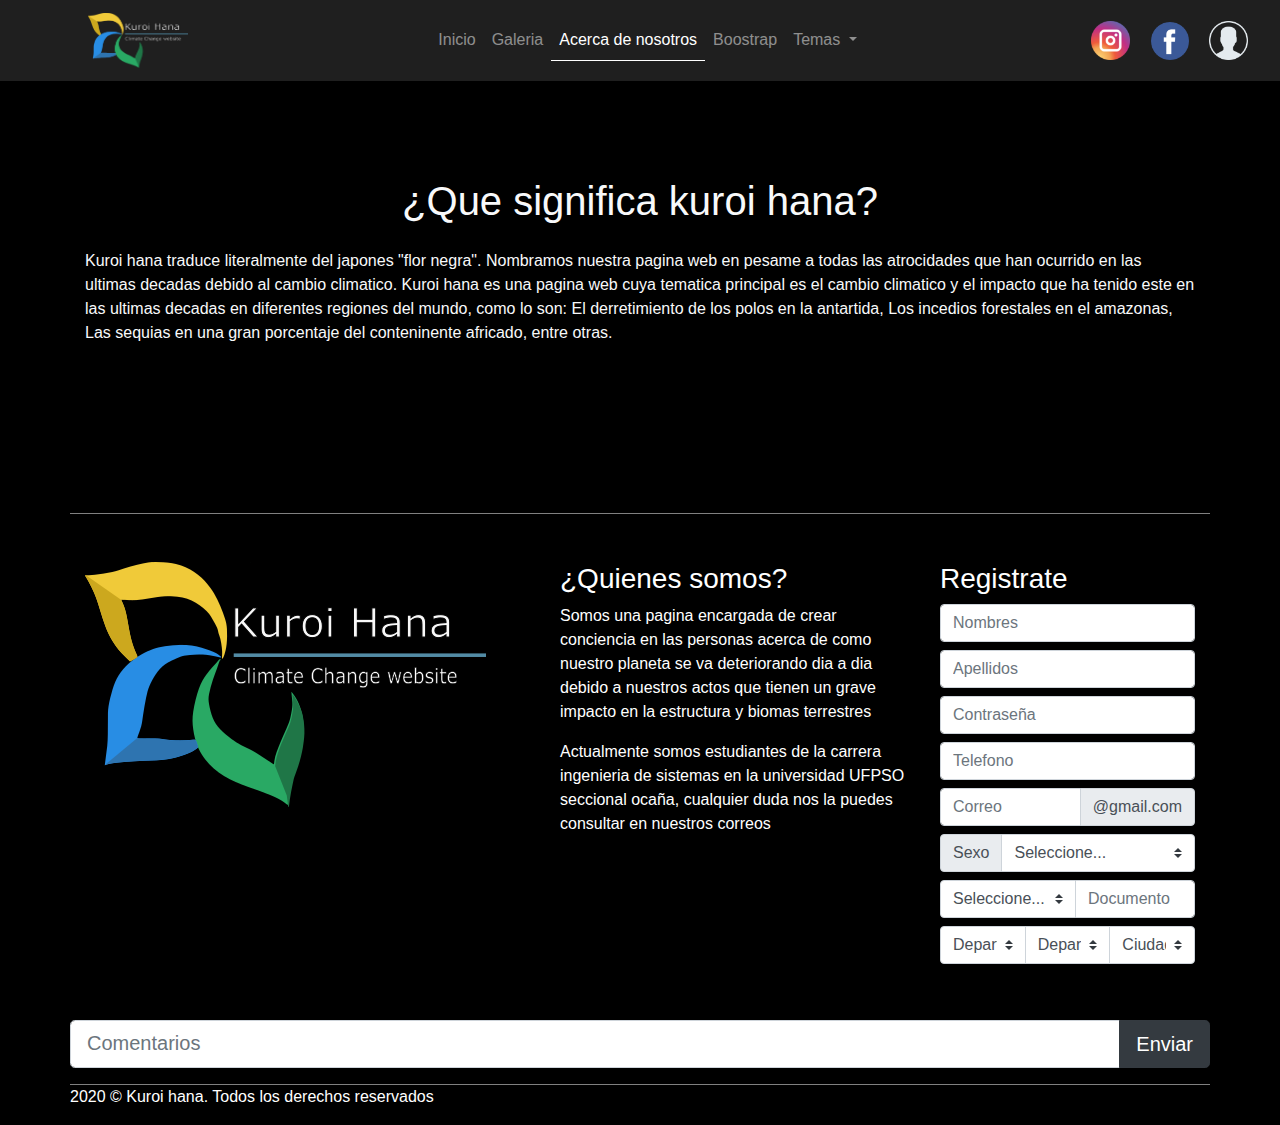
<file: html/acerca de nosotros.html>
<!DOCTYPE html>
<html lang="en">
<head>
	<!---- Required meta tags ---->
  	<meta charset="utf-8">
  	<meta name="viewport" content="width=device-width, initial-scale=1, shrink-to-fit=no">
    <link rel="icon" type="image/png" href="../media/imagenes/logos e iconos/logo.png"/>

	 <!---- Bootstrap CSS ---->
 	<link rel="stylesheet" href="../css/boostrap/bootstrap.css">
 	 <!----CSS para los colores---->
    <link rel="stylesheet" href="../css/propios/colors.css">
     <!----CSS para los efectos de las imagenes--->
    <link rel="stylesheet" href="../css/propios/imagenes.css">

    <!---scroll js---->
    <script src="../js/propios/smooth-scroll.min.js"></script>
    
    <title>Kuroi hana</title>
</head>

<body id="inicio" class="index text-light">

	<!----barra de navegacion---->
	<nav id="menu" class="navbar navbar-expand-md navbar-dark sticky-top nav-color2">
		<a class="navbar-brand ml-5 pl-4 d-none d-sm-none d-md-block" href="index.html">
			<img src="../media/imagenes/logos e iconos/logo.png" width="100" height="55" alt="Logo Boostrap">
		</a>
		<a class="navbar-brand d-block d-sm-block d-md-none" href="index.html">
			<img src="../media/imagenes/logos e iconos/logo.png" width="100" height="55" alt="Logo Boostrap">
		</a>

		<button class="navbar-toggler" type="button" data-toggle="collapse" data-target="#navbarTogglerDemo01" aria-controls="navbarTogglerDemo01" aria-expanded="false" aria-label="Toggle navigation">
		<span class="navbar-toggler-icon"></span>
		</button>

		<div class="collapse navbar-collapse text-center" id="navbarTogglerDemo01">
			<div class="navbar-nav m-auto">
				<a class="nav-item nav-link" href="index.html">Inicio</a>
				<a class="nav-item nav-link" href="galeria.html">Galeria</a>
				<a class="nav-item nav-link active" href="acerca de nosotros.html">Acerca de nosotros</a>
        <a class="nav-item nav-link" href="boostrap.html">Boostrap</a>

				<li class="nav-item dropdown">
					<a class="nav-link dropdown-toggle" href="" id="navbarDropdownMenuLink" role="button" data-toggle="dropdown" aria-haspopup="true" aria-expanded="false">
					Temas
					</a>
					<div class="dropdown-menu" aria-labelledby="navbarDropdownMenuLink">
						<a class="dropdown-item" href="index.html #seccion1">Antarida</a>
            <a class="dropdown-item" href="index.html #seccion2">Bosques</a>
            <a class="dropdown-item" href="index.html #seccion3">Desiertos</a>
					</div>
				</li>

			</div>
			<div>
				<a class="navbar-brand" href="https://www.instagram.com/?hl=es-la">
					<img src="../media/imagenes/logos e iconos/instagram.png" width="39" height="39" alt="Logo Boostrap">
				</a>

				<a class="navbar-brand" href="https://touch.facebook.com/?locale2=es_ES">
		          <img src="../media/imagenes/logos e iconos/facebook.png" width="38" height="38" alt="Logo Boostrap">
		        </a>

		        <a class="navbar-brand" href="usuario.html">
		          <img src="../media/imagenes/logos e iconos/usuario.png" width="39" height="39" alt="Logo Boostrap">
		        </a>

			</div>
		</div>
	</nav>
	<!----barra de navegacion---->

	<!----info---->
	<div class="container mt-5 pt-5 mb-5 pb-5">
		<div class="row">
			<div class="col">
				<h1 class="text-center mb-4">¿Que significa kuroi hana?</h1>
				<p>Kuroi hana traduce literalmente del japones "flor negra". Nombramos nuestra pagina web en pesame a todas las atrocidades que han ocurrido en las
				ultimas decadas debido al cambio climatico.
				Kuroi hana es una pagina web cuya tematica principal es el cambio climatico y el impacto que ha tenido este en las ultimas decadas en diferentes 
				regiones del mundo, como lo son: El derretimiento de los polos en la antartida, Los incedios forestales en el amazonas, Las sequias en una gran porcentaje del conteninente
				africado, entre otras.</p>
			</div>
		</div>
	</div>
	<!----info---->

  <!----Fin---->
  <div class="container-fluid pt-2" style="background: black;">
    <div class="container ">
      <div class="row fin1 mt-5 pt-5 pb-5">
        <div class="col-md-5 col-sm-12">
          <img src="../media/imagenes/logos e iconos/logo.png" alt="logo pagina" class="img-fluid">
        </div>
        <div class="col-md-4 col-sm-12">
          <h3>¿Quienes somos?</h3>
          <p>
            Somos una pagina encargada de crear conciencia en las personas acerca de como nuestro planeta se va deteriorando dia a dia debido a nuestros actos que tienen un grave impacto en la estructura y biomas terrestres
          </p>
          <p>
            Actualmente somos estudiantes de la carrera ingenieria de sistemas en la universidad UFPSO seccional ocaña, cualquier duda nos la puedes consultar en nuestros correos
          </p>
        </div>
        <div class="col-md-3 col-sm-12">
          <h3>Registrate</h3>
            <input type="text" class="form-control mb-2" placeholder="Nombres" aria-label="Recipient's username" aria-describedby="basic-addon2">
            <input type="text" class="form-control mb-2" placeholder="Apellidos" aria-label="Recipient's username" aria-describedby="basic-addon2">
            <input type="password" class="form-control mb-2" placeholder="Contraseña" aria-label="Recipient's username" aria-describedby="basic-addon2">
            <input type="number" class="form-control mb-2" placeholder="Telefono" aria-label="Recipient's username" aria-describedby="basic-addon2">
            <div class="input-group mb-2">
              <input type="text" class="form-control" placeholder="Correo" aria-label="Recipient's username" aria-describedby="basic-addon2">
              <div class="input-group-append">
                <span class="input-group-text" id="basic-addon2">@gmail.com</span>
              </div>
            </div>
            <div class="input-group mb-2">
              <div class="input-group-prepend">
                <label class="input-group-text" for="inputGroupSelect01">Sexo</label>
              </div>
              <select class="custom-select" id="inputGroupSelect01">
                <option selected>Seleccione...</option>
                <option value="1">Masculino</option>
                <option value="2">Femenino</option>
                <option value="3">Trans</option>
                <option value="4">No especifica</option>
              </select>
            </div>
            <div class="input-group mb-2">
              <select class="custom-select" id="inputGroupSelect01">
                <option selected>Seleccione...</option>
                <option value="1">Cedula</option>
                <option value="2">T.Identidad</option>
                <option value="3">C.Extranjera</option>
                <option value="4">Otro</option>
              </select>
              <input type="text" class="form-control" placeholder="Documento" aria-label="Recipient's username" aria-describedby="basic-addon2">
            </div>
            <div class="input-group mb-2">
              <select class="custom-select" id="inputGroupSelect01">
                <option selected>Departamento...</option>
                <option value="1">Colombia</option>
                <option value="2">Argentina</option>
                <option value="3">Brasil</option>
                <option value="4">Chile</option>
              </select>
              <select class="custom-select" id="inputGroupSelect01">
                <option selected>Departamento...</option>
                <option value="1">N.santander</option>
                <option value="2">Santander</option>
                <option value="3">Antioquia</option>
                <option value="4">Huila</option>
              </select>
              <select class="custom-select" id="inputGroupSelect01">
                <option selected>Ciudad...</option>
                <option value="1">Bogota</option>
                <option value="2">Medellin</option>
                <option value="3">Ocaña</option>
                <option value="4">Pamplona</option>
              </select>
            </div>

        </div>
      </div>
      <div class="row fin2">
        <div class="input-group input-group-lg mb-3">
          <input type="text" class="form-control" placeholder="Comentarios" aria-label="Sizing example input" aria-describedby="inputGroup-sizing-lg">
          <div class="input-group-append">
            <button class="btn btn-dark" type="button" id="button-addon2">Enviar</button>
          </div>
        </div>
      </div>
      <div class="row">
        <p style="color: white">2020 © Kuroi hana. Todos los derechos reservados </p>
      </div>
    </div>
  </div>
  <!----Fin---->

	<!---boton-top--->
	<a datascroll href="#inicio" id="top_button"class="simplescrollup__button simplescrollup__button--hide">
		<img src="../media/imagenes/logos e iconos/icon-top.png" height="42" width="42" class="go-up shadow">
	</a>
	<!---boton-top--->

	<!---jquery js--->
	<script src="../js/jquery/jquery-3.4.1.slim.min.js"></script>
	<!---boostrap js--->
	<script src="../js/boostrap/bootstrap.min.js"></script>
	<!---popper js--->
	<script src="https://cdn.jsdelivr.net/npm/popper.js@1.16.0/dist/umd/popper.min.js" integrity="sha384-Q6E9RHvbIyZFJoft+2mJbHaEWldlvI9IOYy5n3zV9zzTtmI3UksdQRVvoxMfooAo" crossorigin="anonymous"></script>

</body>
</html>
</file>
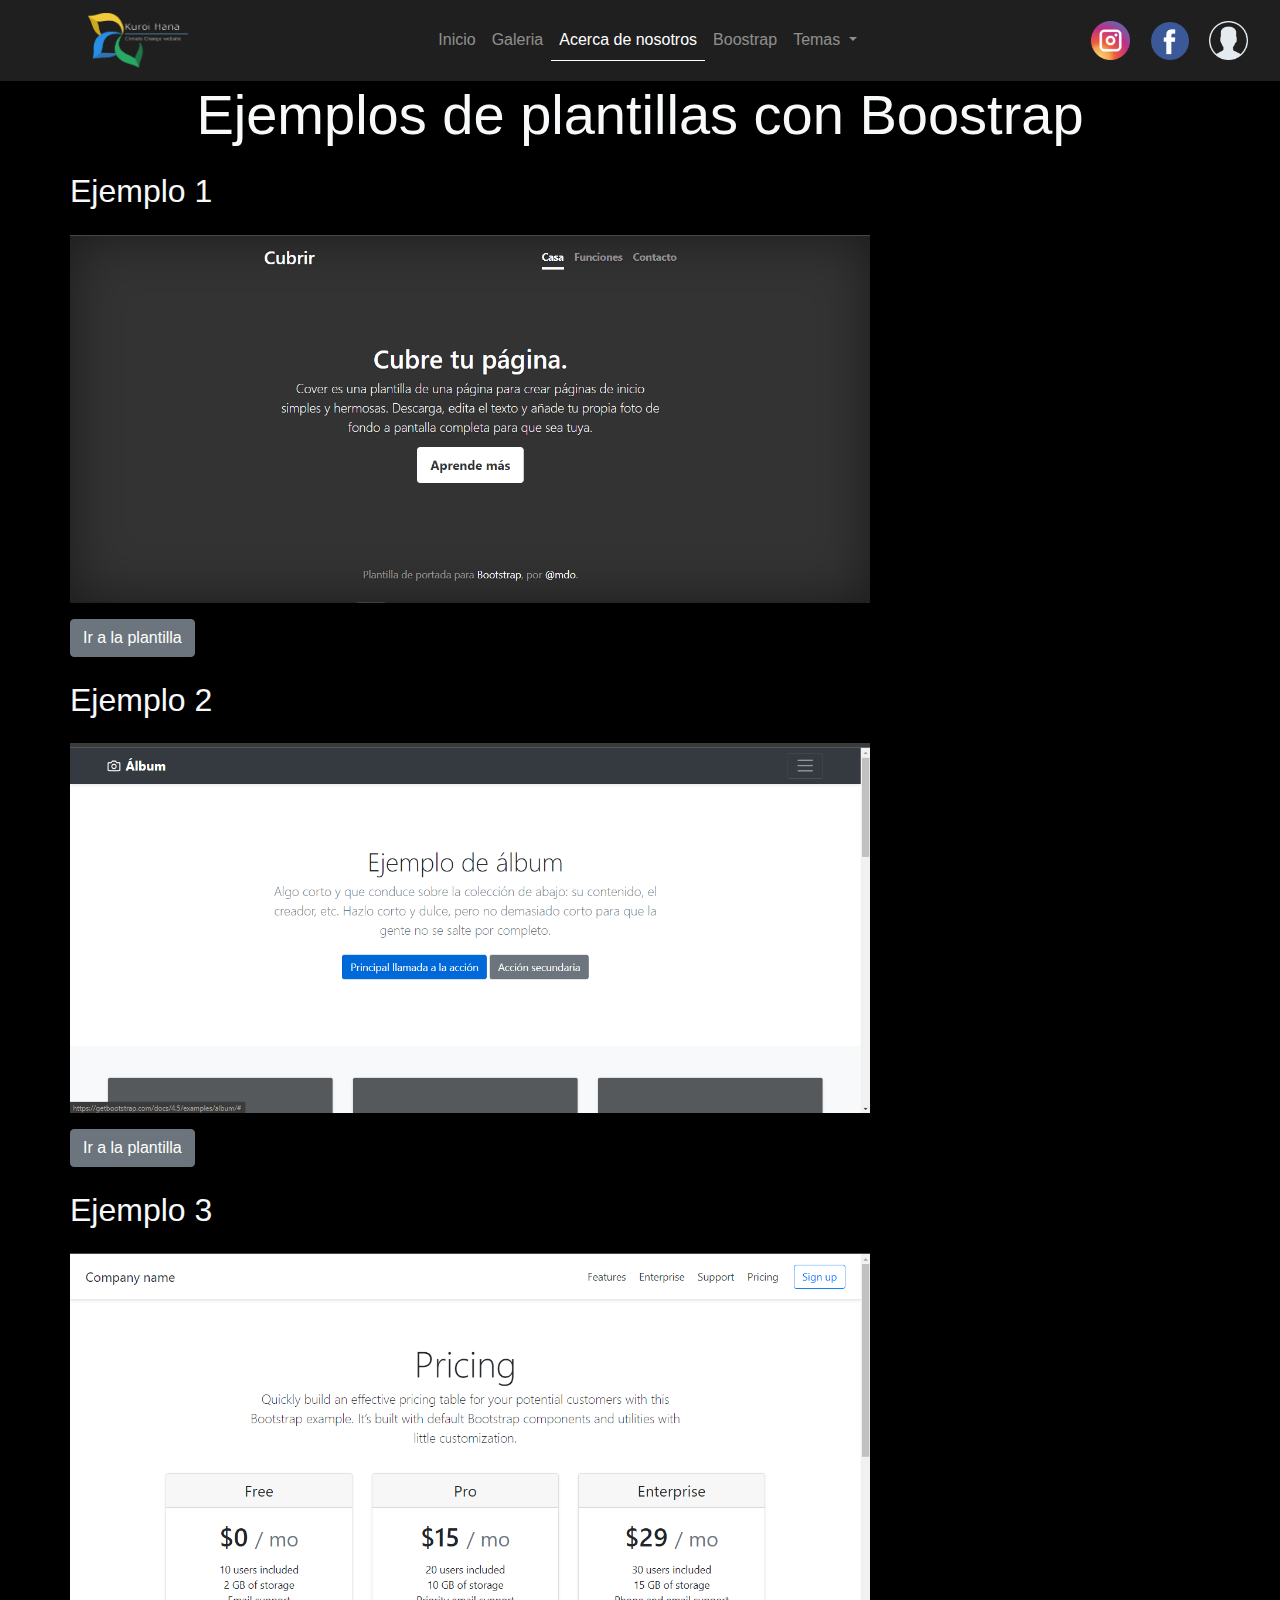
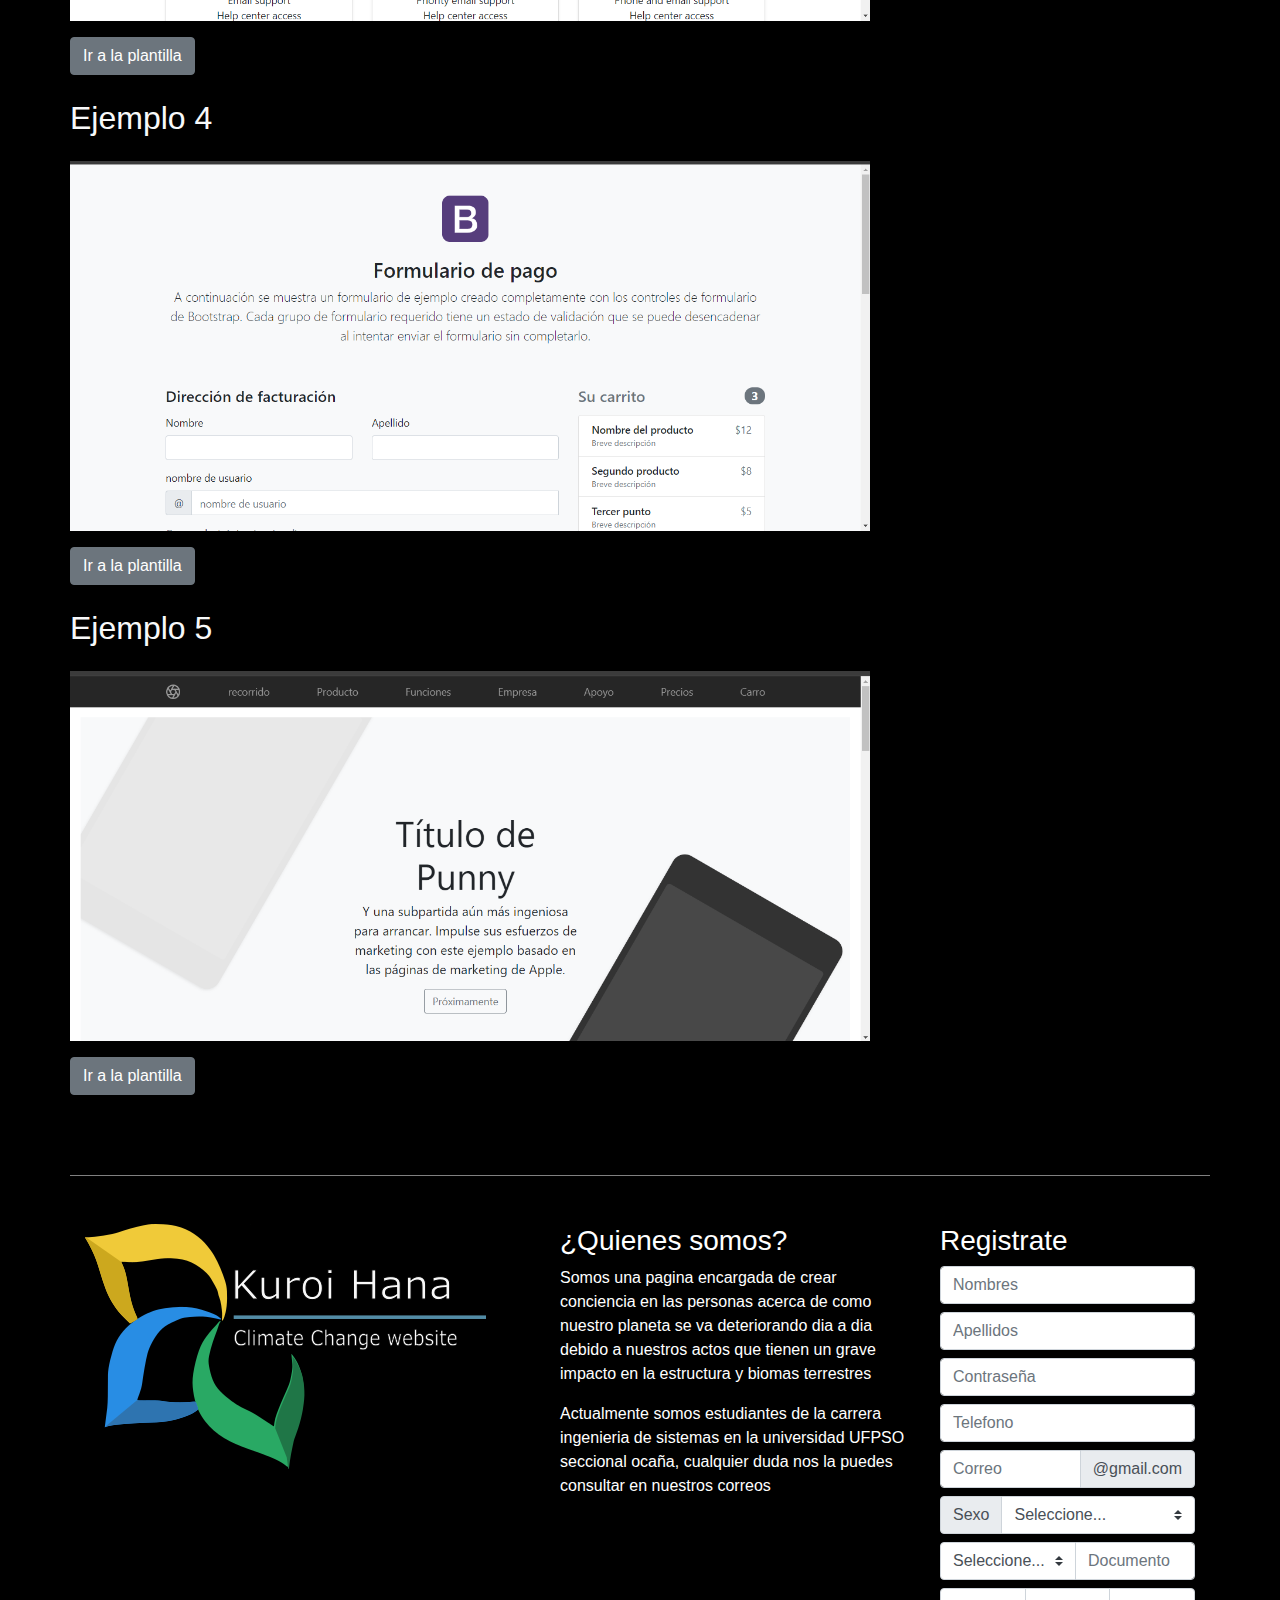
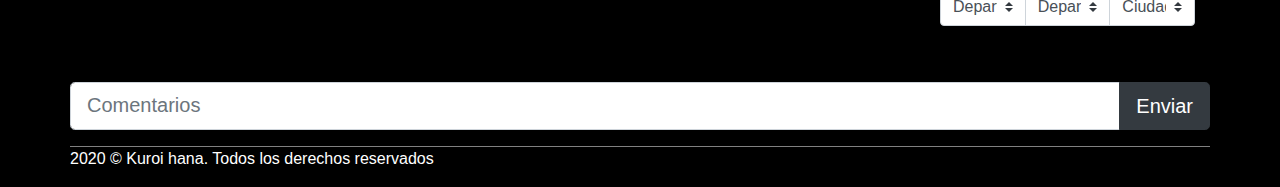
<file: html/boostrap.html>
<!DOCTYPE html>
<html lang="en">
<head>
	<!---- Required meta tags ---->
  	<meta charset="utf-8">
  	<meta name="viewport" content="width=device-width, initial-scale=1, shrink-to-fit=no">
    <link rel="icon" type="image/png" href="../media/imagenes/logos e iconos/logo.png"/>

	 <!---- Bootstrap CSS ---->
 	<link rel="stylesheet" href="../css/boostrap/bootstrap.css">
 	 <!----CSS para los colores---->
    <link rel="stylesheet" href="../css/propios/colors.css">
     <!----CSS para los efectos de las imagenes--->
    <link rel="stylesheet" href="../css/propios/imagenes.css">

    <!---scroll js---->
    <script src="../js/propios/smooth-scroll.min.js"></script>
    
    <title>Kuroi hana</title>
</head>

<body id="inicio" class="index text-light">

	<!----barra de navegacion---->
	<nav id="menu" class="navbar navbar-expand-md navbar-dark sticky-top nav-color2">
		<a class="navbar-brand ml-5 pl-4 d-none d-sm-none d-md-block" href="index.html">
			<img src="../media/imagenes/logos e iconos/logo.png" width="100" height="55" alt="Logo Boostrap">
		</a>
		<a class="navbar-brand d-block d-sm-block d-md-none" href="index.html">
			<img src="../media/imagenes/logos e iconos/logo.png" width="100" height="55" alt="Logo Boostrap">
		</a>

		<button class="navbar-toggler" type="button" data-toggle="collapse" data-target="#navbarTogglerDemo01" aria-controls="navbarTogglerDemo01" aria-expanded="false" aria-label="Toggle navigation">
		<span class="navbar-toggler-icon"></span>
		</button>

		<div class="collapse navbar-collapse text-center" id="navbarTogglerDemo01">
			<div class="navbar-nav m-auto">
				<a class="nav-item nav-link" href="index.html">Inicio</a>
				<a class="nav-item nav-link" href="galeria.html">Galeria</a>
				<a class="nav-item nav-link active" href="acerca de nosotros.html">Acerca de nosotros</a>
        <a class="nav-item nav-link" href="boostrap.html">Boostrap</a>

				<li class="nav-item dropdown">
					<a class="nav-link dropdown-toggle" href="" id="navbarDropdownMenuLink" role="button" data-toggle="dropdown" aria-haspopup="true" aria-expanded="false">
					Temas
					</a>
					<div class="dropdown-menu" aria-labelledby="navbarDropdownMenuLink">
						<a class="dropdown-item" href="index.html #seccion1">Antarida</a>
            <a class="dropdown-item" href="index.html #seccion2">Bosques</a>
            <a class="dropdown-item" href="index.html #seccion3">Desiertos</a>
					</div>
				</li>

			</div>
			<div>
				<a class="navbar-brand" href="https://www.instagram.com/?hl=es-la">
					<img src="../media/imagenes/logos e iconos/instagram.png" width="39" height="39" alt="Logo Boostrap">
				</a>

				<a class="navbar-brand" href="https://touch.facebook.com/?locale2=es_ES">
		          <img src="../media/imagenes/logos e iconos/facebook.png" width="38" height="38" alt="Logo Boostrap">
		        </a>

		        <a class="navbar-brand" href="usuario.html">
		          <img src="../media/imagenes/logos e iconos/usuario.png" width="39" height="39" alt="Logo Boostrap">
		        </a>

			</div>
		</div>
	</nav>
	<!----barra de navegacion---->

	<!----ejemplos de boostrap---->
  <div class="container">
    <div class="row d-flex justify-content-center">
      <h1 class="display-4 mb-4">Ejemplos de plantillas con Boostrap</h1>
    </div>
    <div class="row mb-3"><h2>Ejemplo 1</h2></div>
    <div class="row">
      <img src="../media/imagenes/boostrap/ejemplo1.png" width="800" class="mb-3">
    </div>
    <div class="row"><button type="button" onclick="location.href='https://getbootstrap.com/docs/4.5/examples/cover/'" class="btn btn-secondary mb-4">Ir a la plantilla</button></div>
    <div class="row mb-3"><h2>Ejemplo 2</h2></div>
    <div class="row">
      <img src="../media/imagenes/boostrap/ejemplo2.png" width="800" class="mb-3">
    </div>
    <div class="row"><button type="button" onclick="location.href='https://getbootstrap.com/docs/4.5/examples/album/'" class="btn btn-secondary mb-4">Ir a la plantilla</button></div>
    <div class="row mb-3"><h2>Ejemplo 3</h2></div>
    <div class="row">
      <img src="../media/imagenes/boostrap/ejemplo3.png" width="800" class="mb-3">
    </div>
    <div class="row"><button type="button" onclick="location.href='https://getbootstrap.com/docs/4.5/examples/pricing/'" class="btn btn-secondary mb-4">Ir a la plantilla</button></div>
    <div class="row mb-3"><h2>Ejemplo 4</h2></div>
    <div class="row">
      <img src="../media/imagenes/boostrap/ejemplo4.png" width="800" class="mb-3">
    </div>
    <div class="row"><button type="button" onclick="location.href='https://getbootstrap.com/docs/4.5/examples/checkout/'" class="btn btn-secondary mb-4">Ir a la plantilla</button></div>
    <div class="row mb-3"><h2>Ejemplo 5</h2></div>
    <div class="row">
      <img src="../media/imagenes/boostrap/ejemplo5.png" width="800" class="mb-3">
    </div>
    <div class="row"><button type="button" onclick="location.href='https://getbootstrap.com/docs/4.5/examples/product/'" class="btn btn-secondary mb-4">Ir a la plantilla</button></div>
  </div>
	<!----ejemplos de boostrap---->

  <!----Fin---->
  <div class="container-fluid pt-2" style="background: black;">
    <div class="container ">
      <div class="row fin1 mt-5 pt-5 pb-5">
        <div class="col-md-5 col-sm-12">
          <img src="../media/imagenes/logos e iconos/logo.png" alt="logo pagina" class="img-fluid">
        </div>
        <div class="col-md-4 col-sm-12">
          <h3>¿Quienes somos?</h3>
          <p>
            Somos una pagina encargada de crear conciencia en las personas acerca de como nuestro planeta se va deteriorando dia a dia debido a nuestros actos que tienen un grave impacto en la estructura y biomas terrestres
          </p>
          <p>
            Actualmente somos estudiantes de la carrera ingenieria de sistemas en la universidad UFPSO seccional ocaña, cualquier duda nos la puedes consultar en nuestros correos
          </p>
        </div>
        <div class="col-md-3 col-sm-12">
          <h3>Registrate</h3>
            <input type="text" class="form-control mb-2" placeholder="Nombres" aria-label="Recipient's username" aria-describedby="basic-addon2">
            <input type="text" class="form-control mb-2" placeholder="Apellidos" aria-label="Recipient's username" aria-describedby="basic-addon2">
            <input type="password" class="form-control mb-2" placeholder="Contraseña" aria-label="Recipient's username" aria-describedby="basic-addon2">
            <input type="number" class="form-control mb-2" placeholder="Telefono" aria-label="Recipient's username" aria-describedby="basic-addon2">
            <div class="input-group mb-2">
              <input type="text" class="form-control" placeholder="Correo" aria-label="Recipient's username" aria-describedby="basic-addon2">
              <div class="input-group-append">
                <span class="input-group-text" id="basic-addon2">@gmail.com</span>
              </div>
            </div>
            <div class="input-group mb-2">
              <div class="input-group-prepend">
                <label class="input-group-text" for="inputGroupSelect01">Sexo</label>
              </div>
              <select class="custom-select" id="inputGroupSelect01">
                <option selected>Seleccione...</option>
                <option value="1">Masculino</option>
                <option value="2">Femenino</option>
                <option value="3">Trans</option>
                <option value="4">No especifica</option>
              </select>
            </div>
            <div class="input-group mb-2">
              <select class="custom-select" id="inputGroupSelect01">
                <option selected>Seleccione...</option>
                <option value="1">Cedula</option>
                <option value="2">T.Identidad</option>
                <option value="3">C.Extranjera</option>
                <option value="4">Otro</option>
              </select>
              <input type="text" class="form-control" placeholder="Documento" aria-label="Recipient's username" aria-describedby="basic-addon2">
            </div>
            <div class="input-group mb-2">
              <select class="custom-select" id="inputGroupSelect01">
                <option selected>Departamento...</option>
                <option value="1">Colombia</option>
                <option value="2">Argentina</option>
                <option value="3">Brasil</option>
                <option value="4">Chile</option>
              </select>
              <select class="custom-select" id="inputGroupSelect01">
                <option selected>Departamento...</option>
                <option value="1">N.santander</option>
                <option value="2">Santander</option>
                <option value="3">Antioquia</option>
                <option value="4">Huila</option>
              </select>
              <select class="custom-select" id="inputGroupSelect01">
                <option selected>Ciudad...</option>
                <option value="1">Bogota</option>
                <option value="2">Medellin</option>
                <option value="3">Ocaña</option>
                <option value="4">Pamplona</option>
              </select>
            </div>

        </div>
      </div>
      <div class="row fin2">
        <div class="input-group input-group-lg mb-3">
          <input type="text" class="form-control" placeholder="Comentarios" aria-label="Sizing example input" aria-describedby="inputGroup-sizing-lg">
          <div class="input-group-append">
            <button class="btn btn-dark" type="button" id="button-addon2">Enviar</button>
          </div>
        </div>
      </div>
      <div class="row">
        <p style="color: white">2020 © Kuroi hana. Todos los derechos reservados </p>
      </div>
    </div>
  </div>
  <!----Fin---->

	<!---boton-top--->
	<a datascroll href="#inicio" id="top_button"class="simplescrollup__button simplescrollup__button--hide">
		<img src="../media/imagenes/logos e iconos/icon-top.png" height="42" width="42" class="go-up shadow">
	</a>
	<!---boton-top--->

	<!---jquery js--->
	<script src="../js/jquery/jquery-3.4.1.slim.min.js"></script>
	<!---boostrap js--->
	<script src="../js/boostrap/bootstrap.min.js"></script>
	<!---popper js--->
	<script src="https://cdn.jsdelivr.net/npm/popper.js@1.16.0/dist/umd/popper.min.js" integrity="sha384-Q6E9RHvbIyZFJoft+2mJbHaEWldlvI9IOYy5n3zV9zzTtmI3UksdQRVvoxMfooAo" crossorigin="anonymous"></script>

</body>
</html>
</file>
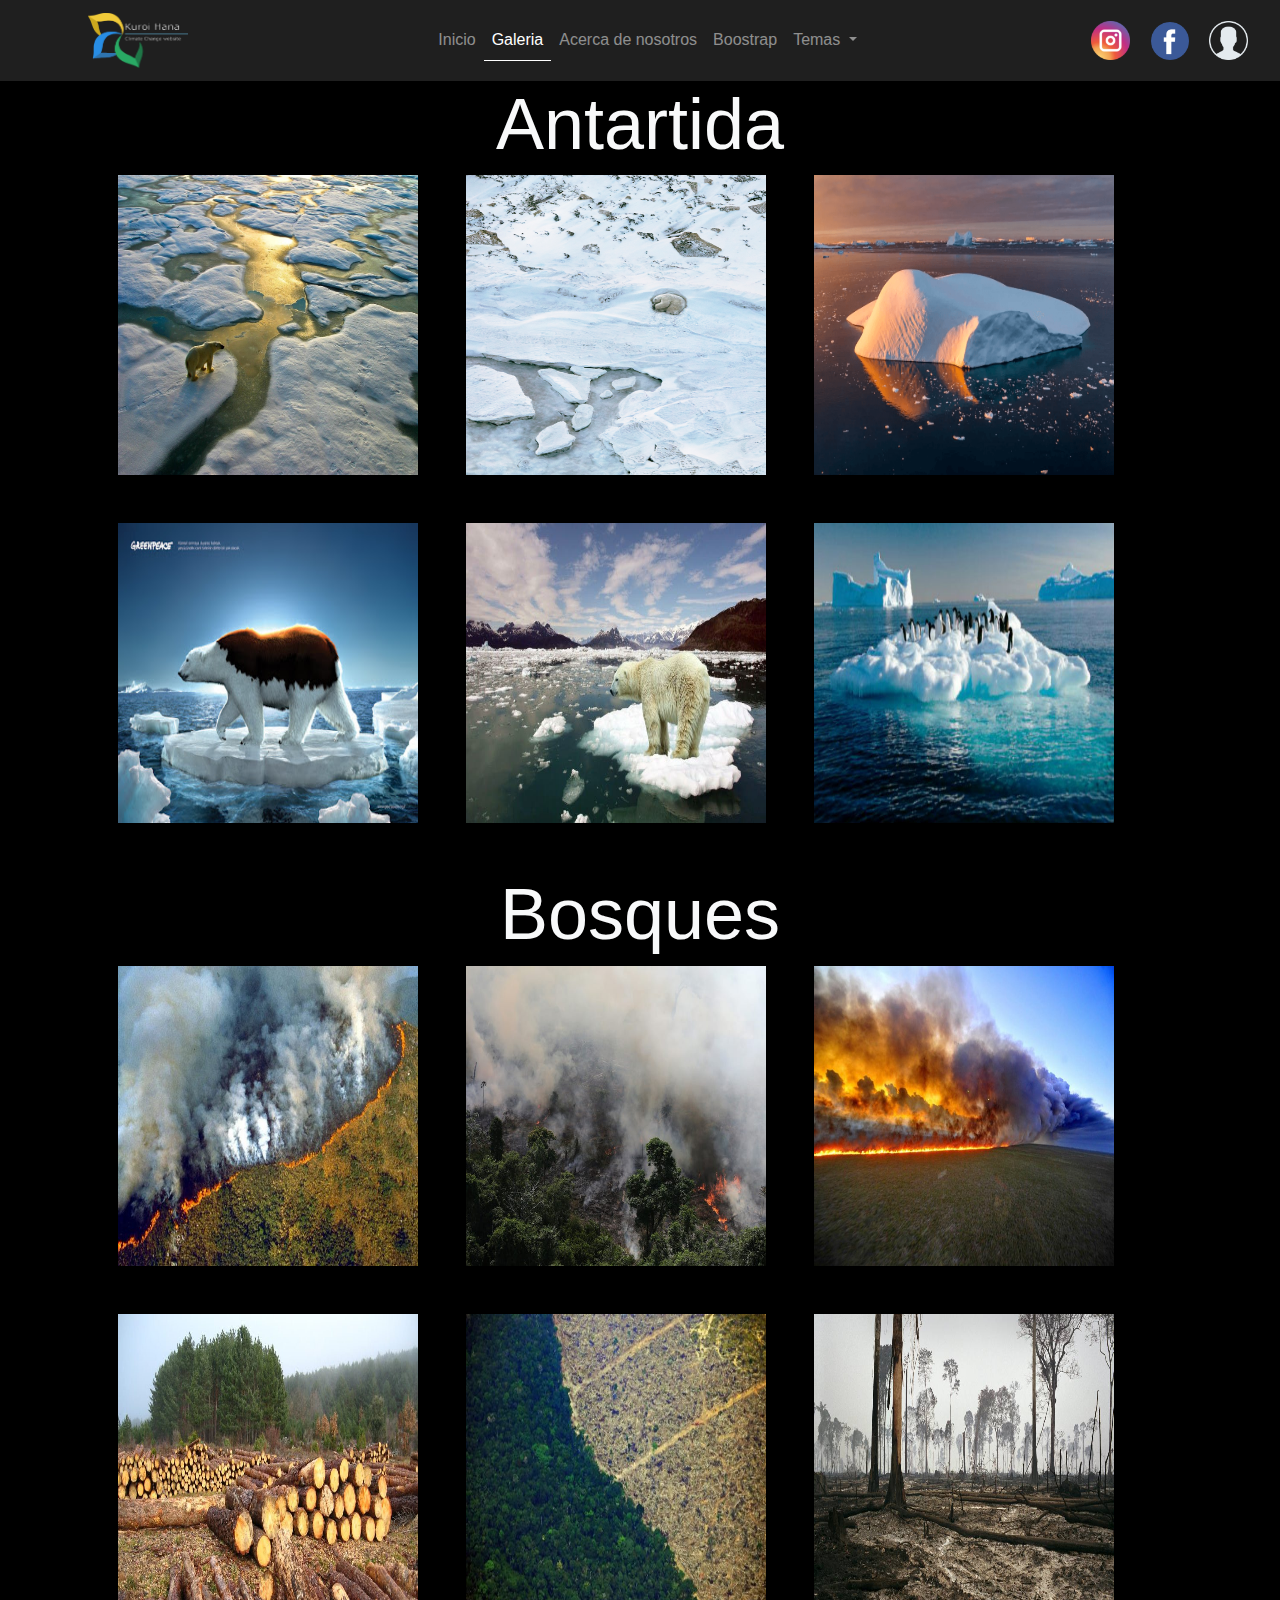
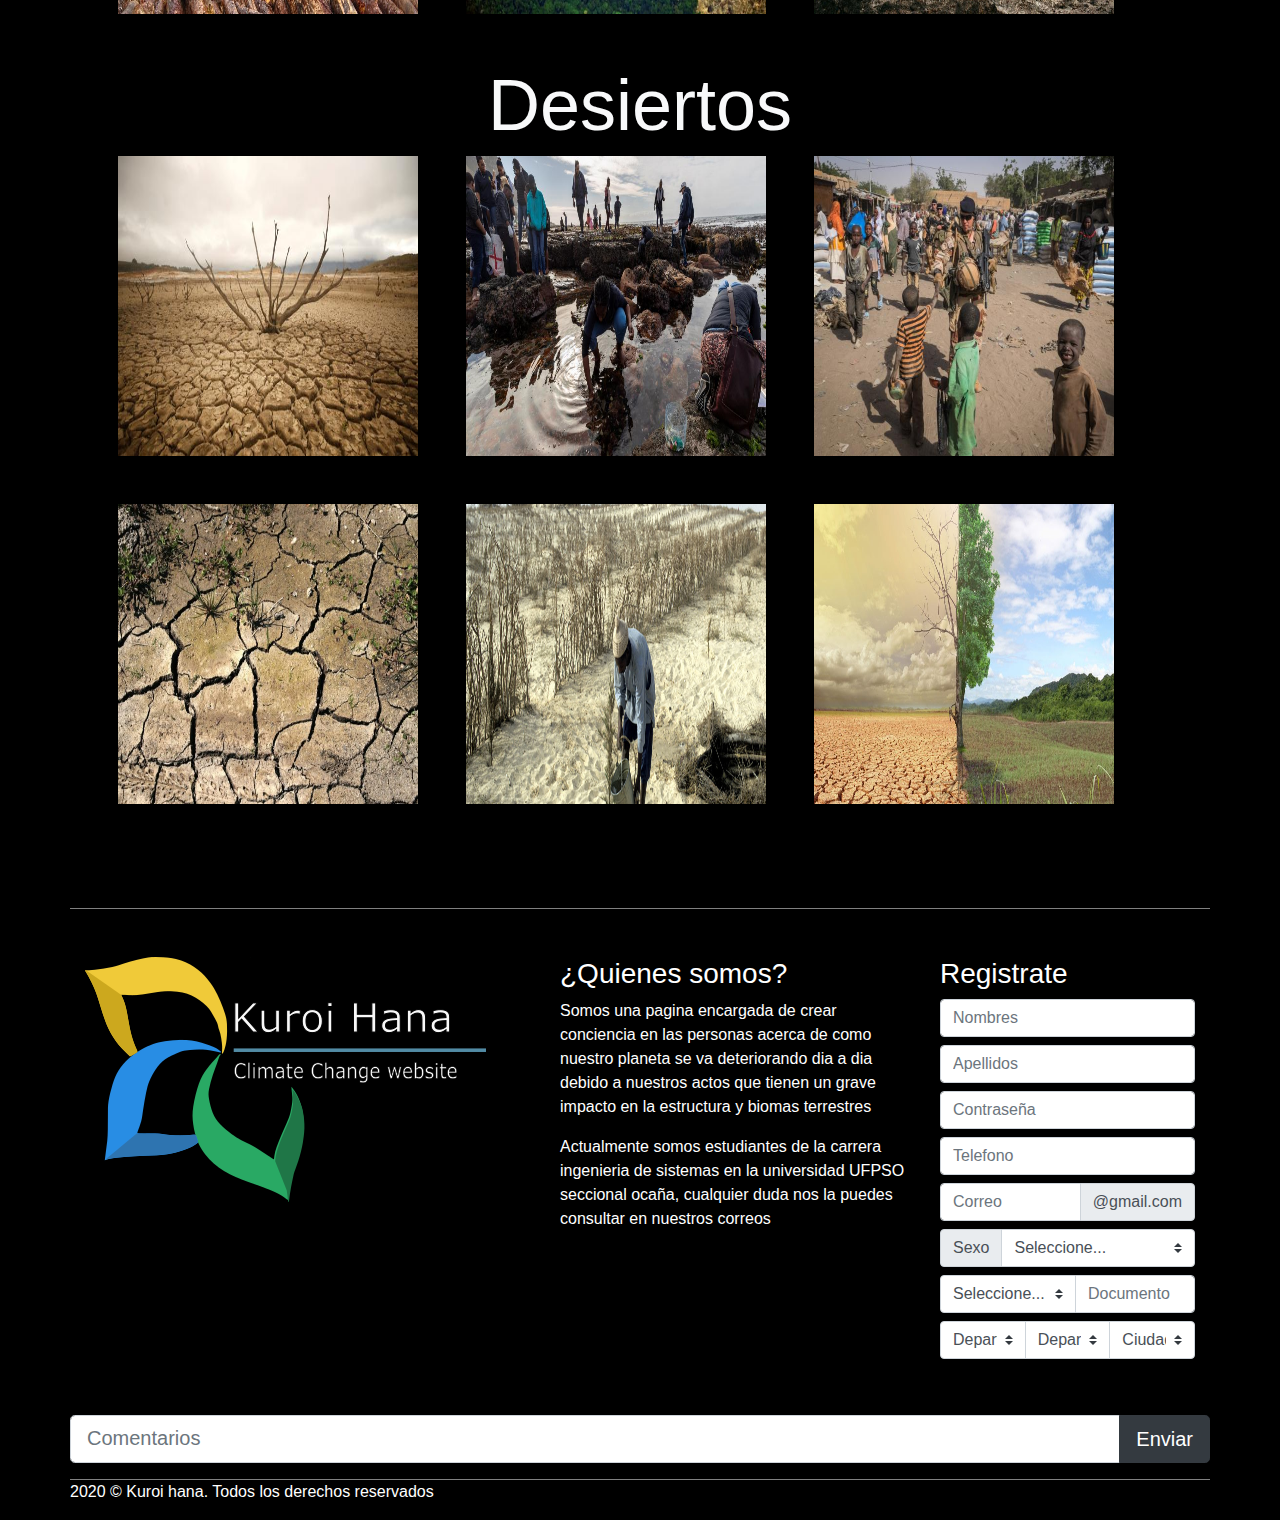
<file: html/galeria.html>
<!DOCTYPE html>
<html lang="en">
<head>
	<!---- Required meta tags ---->
  	<meta charset="utf-8">
  	<meta name="viewport" content="width=device-width, initial-scale=1, shrink-to-fit=no">
    <link rel="icon" type="image/png" href="../media/imagenes/logos e iconos/logo.png"/>

	 <!---- Bootstrap CSS ---->
 	<link rel="stylesheet" href="../css/boostrap/bootstrap.css">
 	 <!----CSS para los colores---->
    <link rel="stylesheet" href="../css/propios/colors.css">
     <!----CSS para los efectos de las imagenes--->
    <link rel="stylesheet" href="../css/propios/imagenes.css">

    <!---scroll js---->
    <script src="../js/propios/smooth-scroll.min.js"></script>

    <title>Kuroi hana</title>
</head>
<body id="inicio" class="index">

	<!----barra de navegacion---->
	<nav id="menu" class="navbar navbar-expand-md navbar-dark sticky-top nav-color2">
		<a class="navbar-brand ml-5 pl-4 d-none d-sm-none d-md-block" href="index.html">
		  <img src="../media/imagenes/logos e iconos/logo.png" width="100" height="55" alt="Logo Boostrap">
		</a>
		<a class="navbar-brand d-block d-sm-block d-md-none" href="index.html">
		  <img src="../media/imagenes/logos e iconos/logo.png" width="100" height="55" alt="Logo Boostrap">
		</a>
		<button class="navbar-toggler" type="button" data-toggle="collapse" data-target="#navbarTogglerDemo01" aria-controls="navbarTogglerDemo01" aria-expanded="false" aria-label="Toggle navigation">
		  <span class="navbar-toggler-icon"></span>
		</button>
		<div class="collapse navbar-collapse text-center" id="navbarTogglerDemo01">
		  <div class="navbar-nav m-auto">
		    <a class="nav-item nav-link" href="index.html">Inicio</a>
		    <a class="nav-item nav-link active" href="galeria.html">Galeria</a>
		    <a class="nav-item nav-link" href="acerca de nosotros.html">Acerca de nosotros</a>
        <a class="nav-item nav-link" href="boostrap.html">Boostrap</a>

		    <li class="nav-item dropdown">
		      <a class="nav-link dropdown-toggle" href="" id="navbarDropdownMenuLink" role="button" data-toggle="dropdown" aria-haspopup="true" aria-expanded="false">
		        Temas
		      </a>
		      <div class="dropdown-menu" aria-labelledby="navbarDropdownMenuLink">
		        <a class="dropdown-item" href="index.html #seccion1">Antarida</a>
            <a class="dropdown-item" href="index.html #seccion2">Bosques</a>
            <a class="dropdown-item" href="index.html #seccion3">Desiertos</a>
		      </div>
		  </li>

		  </div>
		  <div>
		    <a class="navbar-brand" href="https://www.instagram.com/?hl=es-la">
		      <img src="../media/imagenes/logos e iconos/instagram.png" width="39" height="39" alt="Logo Boostrap">
		    </a>
		    
		    <a class="navbar-brand" href="https://touch.facebook.com/?locale2=es_ES">
	          <img src="../media/imagenes/logos e iconos/facebook.png" width="38" height="38" alt="Logo Boostrap">
	        </a>

	        <a class="navbar-brand" href="usuario.html">
	          <img src="../media/imagenes/logos e iconos/usuario.png" width="39" height="39" alt="Logo Boostrap">
	        </a>

		  </div>
		</div>
	</nav>
	<!----barra de navegacion---->

	<!----galeria---->
	<div class="container text-light">
		<div class="row d-flex justify-content-center">
			<h1 id="img1"class="display-3">Antartida</h1>
		</div>
		<div class="row d-flex justify-content-center">
			<div class="col1 mr-5 mb-5 zoom"></div>
			<div class="col2 mr-5 mb-5 zoom"></div>
			<div class="col3 mr-5 mb-5 zoom"></div>
			<div class="col4 mr-5 mb-5 zoom"></div>
			<div class="col5 mr-5 mb-5 zoom"></div>
			<div class="col6 mr-5 mb-5 zoom"></div>
		</div>
		<div class="row d-flex justify-content-center">
			<h1 id="img2"class="display-3">Bosques</h1>
		</div>
		<div class="row d-flex justify-content-center">
			<div class="col7 mr-5 mb-5 zoom"></div>
			<div class="col8 mr-5 mb-5 zoom"></div>
			<div class="col9 mr-5 mb-5 zoom"></div>
			<div class="col10 mr-5 mb-5 zoom"></div>
			<div class="col11 mr-5 mb-5 zoom"></div>
			<div class="col12 mr-5 mb-5 zoom"></div>
		</div>
		<div class="row d-flex justify-content-center">
			<h1 id="img3"class="display-3">Desiertos</h1>
		</div>
		<div class="row d-flex justify-content-center">
			<div class="col13 mr-5 mb-5 zoom"></div>
			<div class="col14 mr-5 mb-5 zoom"></div>
			<div class="col15 mr-5 mb-5 zoom"></div>
			<div class="col16 mr-5 mb-5 zoom"></div>
			<div class="col17 mr-5 mb-5 zoom"></div>
			<div class="col18 mr-5 mb-5 zoom"></div>
		</div>
	</div>
	<!----galeria---->

	  <!----Fin---->
  <div class="container-fluid pt-2" style="background: black;">
    <div class="container ">
      <div class="row fin1 mt-5 pt-5 pb-5">
        <div class="col-md-5 col-sm-12">
          <img src="../media/imagenes/logos e iconos/logo.png" alt="logo pagina" class="img-fluid">
        </div>
        <div class="col-md-4 col-sm-12">
          <h3>¿Quienes somos?</h3>
          <p>
            Somos una pagina encargada de crear conciencia en las personas acerca de como nuestro planeta se va deteriorando dia a dia debido a nuestros actos que tienen un grave impacto en la estructura y biomas terrestres
          </p>
          <p>
            Actualmente somos estudiantes de la carrera ingenieria de sistemas en la universidad UFPSO seccional ocaña, cualquier duda nos la puedes consultar en nuestros correos
          </p>
        </div>
        <div class="col-md-3 col-sm-12">
          <h3>Registrate</h3>
            <input type="text" class="form-control mb-2" placeholder="Nombres" aria-label="Recipient's username" aria-describedby="basic-addon2">
            <input type="text" class="form-control mb-2" placeholder="Apellidos" aria-label="Recipient's username" aria-describedby="basic-addon2">
            <input type="password" class="form-control mb-2" placeholder="Contraseña" aria-label="Recipient's username" aria-describedby="basic-addon2">
            <input type="number" class="form-control mb-2" placeholder="Telefono" aria-label="Recipient's username" aria-describedby="basic-addon2">
            <div class="input-group mb-2">
              <input type="text" class="form-control" placeholder="Correo" aria-label="Recipient's username" aria-describedby="basic-addon2">
              <div class="input-group-append">
                <span class="input-group-text" id="basic-addon2">@gmail.com</span>
              </div>
            </div>
            <div class="input-group mb-2">
              <div class="input-group-prepend">
                <label class="input-group-text" for="inputGroupSelect01">Sexo</label>
              </div>
              <select class="custom-select" id="inputGroupSelect01">
                <option selected>Seleccione...</option>
                <option value="1">Masculino</option>
                <option value="2">Femenino</option>
                <option value="3">Trans</option>
                <option value="4">No especifica</option>
              </select>
            </div>
            <div class="input-group mb-2">
              <select class="custom-select" id="inputGroupSelect01">
                <option selected>Seleccione...</option>
                <option value="1">Cedula</option>
                <option value="2">T.Identidad</option>
                <option value="3">C.Extranjera</option>
                <option value="4">Otro</option>
              </select>
              <input type="text" class="form-control" placeholder="Documento" aria-label="Recipient's username" aria-describedby="basic-addon2">
            </div>
            <div class="input-group mb-2">
              <select class="custom-select" id="inputGroupSelect01">
                <option selected>Departamento...</option>
                <option value="1">Colombia</option>
                <option value="2">Argentina</option>
                <option value="3">Brasil</option>
                <option value="4">Chile</option>
              </select>
              <select class="custom-select" id="inputGroupSelect01">
                <option selected>Departamento...</option>
                <option value="1">N.santander</option>
                <option value="2">Santander</option>
                <option value="3">Antioquia</option>
                <option value="4">Huila</option>
              </select>
              <select class="custom-select" id="inputGroupSelect01">
                <option selected>Ciudad...</option>
                <option value="1">Bogota</option>
                <option value="2">Medellin</option>
                <option value="3">Ocaña</option>
                <option value="4">Pamplona</option>
              </select>
            </div>

        </div>
      </div>
      <div class="row fin2">
        <div class="input-group input-group-lg mb-3">
          <input type="text" class="form-control" placeholder="Comentarios" aria-label="Sizing example input" aria-describedby="inputGroup-sizing-lg">
          <div class="input-group-append">
            <button class="btn btn-dark" type="button" id="button-addon2">Enviar</button>
          </div>
        </div>
      </div>
      <div class="row">
        <p style="color: white">2020 © Kuroi hana. Todos los derechos reservados </p>
      </div>
    </div>
  </div>
  <!----Fin---->

	<!---boton-top--->
	<a datascroll href="#inicio" id="top_button"class="simplescrollup__button simplescrollup__button--hide">
		<img src="../media/imagenes/logos e iconos/icon-top.png" height="42" width="42" class="go-up shadow">
	</a>
	<!---boton-top--->

	<!---jquery js--->
	<script src="../js/jquery/jquery-3.4.1.slim.min.js"></script>
	<!---efecto flip js--->
	<script src="../js/jquery/jquery.flip.js"></script>
	<!---boostrap js--->
	<script src="../js/boostrap/bootstrap.min.js"></script>
	<!---popper js--->
	<script src="https://cdn.jsdelivr.net/npm/popper.js@1.16.0/dist/umd/popper.min.js" integrity="sha384-Q6E9RHvbIyZFJoft+2mJbHaEWldlvI9IOYy5n3zV9zzTtmI3UksdQRVvoxMfooAo" crossorigin="anonymous"></script>

</body>
</html>
</file>
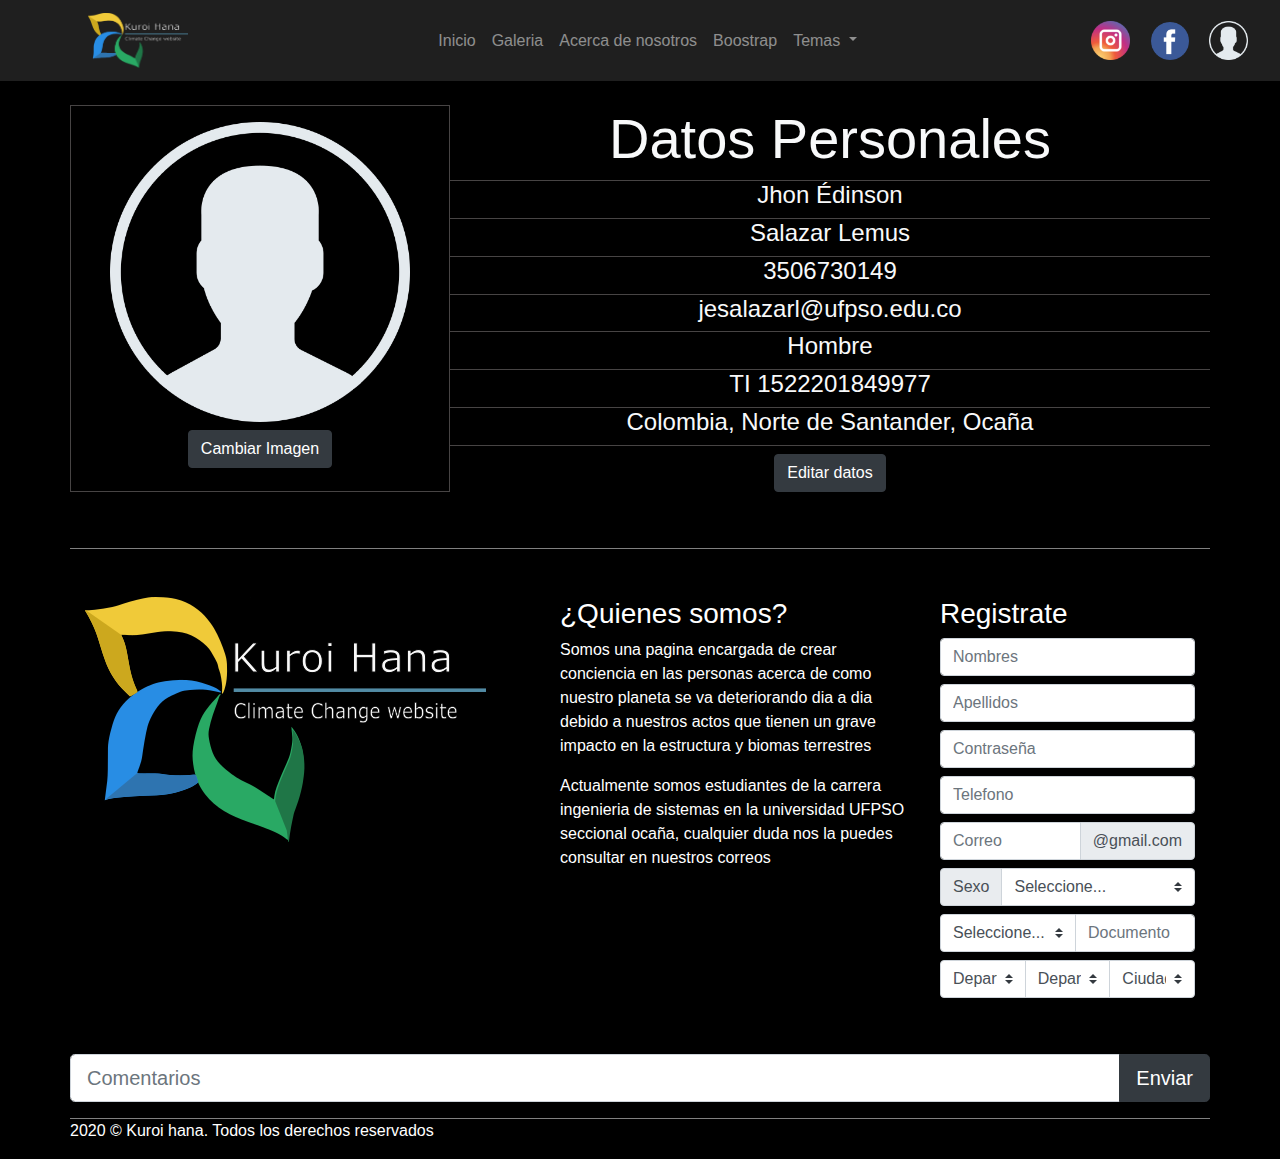
<file: html/usuario.html>
<!DOCTYPE html>
<html lang="en">
<head>
	<meta charset="UTF-8">
	<meta name="viewport" content="width=device-width, initial-scale=1, shrink-to-fit=no">
	<link rel="icon" type="image/png" href="../media/imagenes/logos e iconos/logo.png"/>

	<!---- Bootstrap CSS ---->
	<link rel="stylesheet" href="../css/boostrap/bootstrap.css">
	<!----CSS para los colores---->
	<link rel="stylesheet" href="../css/propios/colors.css">
	<!----CSS para las imagenes---->
	<link rel="stylesheet" href="../css/propios/imagenes.css">

	<title>Kuroi hana</title>
</head>
<body class="index">

	<!----barra de navegacion---->
	<nav id="menu" class="navbar navbar-expand-md navbar-dark nav-color2 position">
		<a class="navbar-brand ml-5 pl-4 d-none d-sm-none d-md-block" href="index.html">
		  <img src="../media/imagenes/logos e iconos/logo.png" width="100" height="55" alt="Logo Boostrap">
		</a>
		<a class="navbar-brand d-block d-sm-block d-md-none" href="index.html">
		  <img src="../media/imagenes/logos e iconos/logo.png" width="100" height="55" alt="Logo Boostrap">
		</a>
		<button class="navbar-toggler" type="button" data-toggle="collapse" data-target="#navbarTogglerDemo01" aria-controls="navbarTogglerDemo01" aria-expanded="false" aria-label="Toggle navigation">
		  <span class="navbar-toggler-icon"></span>
		</button>
		<div class="collapse navbar-collapse text-center" id="navbarTogglerDemo01">
		  <div class="navbar-nav m-auto">
		    <a class="nav-item nav-link" href="index.html">Inicio</a>
		    <a class="nav-item nav-link" href="galeria.html">Galeria</a>
		    <a class="nav-item nav-link" href="acerca de nosotros.html">Acerca de nosotros</a>
		    <a class="nav-item nav-link" href="boostrap.html">Boostrap</a>

		    <li class="nav-item dropdown">
		      <a class="nav-link dropdown-toggle" href="" id="navbarDropdownMenuLink" role="button" data-toggle="dropdown" aria-haspopup="true" aria-expanded="false">
		        Temas
		      </a>
		      <div class="dropdown-menu" aria-labelledby="navbarDropdownMenuLink">
	            <a class="dropdown-item" href="index.html #seccion1">Antarida</a>
	            <a class="dropdown-item" href="index.html #seccion2">Bosques</a>
	            <a class="dropdown-item" href="index.html #seccion3">Desiertos</a>
          	  </div>
		  </li>

		  </div>
		  <div>
		    <a class="navbar-brand" href="https://www.instagram.com/?hl=es-la">
		      <img src="../media/imagenes/logos e iconos/instagram.png" width="39" height="39" alt="Logo Boostrap">
		    </a>
		    
		    <a class="navbar-brand" href="https://touch.facebook.com/?locale2=es_ES">
		      <img src="../media/imagenes/logos e iconos/facebook.png" width="38" height="38" alt="Logo Boostrap">
		    </a>

		    <a class="navbar-brand" href="https://www.instagram.com/?hl=es-la">
		      <img src="../media/imagenes/logos e iconos/usuario.png" width="39" height="39" alt="Logo Boostrap">
		    </a>
		  </div>
		</div>
	</nav>
	<!----barra de navegacion---->
	
	<!----Datos personales---->
	<div class="container mt-4 text-light">
		<div class="row">
			<div class="col-md-4" style="border: 1px solid #474444">
				<div class="row d-flex justify-content-center mt-3">
					<img src="../media/imagenes/logos e iconos/usuario.png" height="300" width="300">
				</div>
				<div class="row d-flex justify-content-center mt-2">
					<button type="button" class="btn btn-dark">Cambiar Imagen</button>
				</div>
			</div>
			<div class="col-md-8">
				<div class="row d-flex justify-content-center" style="border-bottom: 1px solid #474444">
					<h4 class="display-4">Datos Personales</h4>
				</div>
				<div class="row d-flex justify-content-center" style="border-bottom: 1px solid #474444">
					<h4>Jhon Édinson</h4>
				</div>
				<div class="row d-flex justify-content-center" style="border-bottom: 1px solid #474444">
					<h4>Salazar Lemus</h4>
				</div>
				<div class="row d-flex justify-content-center" style="border-bottom: 1px solid #474444">
					<h4>3506730149</h4>
				</div>
				<div class="row d-flex justify-content-center" style="border-bottom: 1px solid #474444">
					<h4>jesalazarl@ufpso.edu.co</h4>
				</div>
				<div class="row d-flex justify-content-center" style="border-bottom: 1px solid #474444">
					<h4>Hombre</h4>
				</div>
				<div class="row d-flex justify-content-center" style="border-bottom: 1px solid #474444">
					<h4>TI 1522201849977</h4>
				</div>
				<div class="row d-flex justify-content-center" style="border-bottom: 1px solid #474444">
					<h4>Colombia, Norte de Santander, Ocaña</h4>
				</div>
				<div class="row d-flex justify-content-center">
					<button type="button" class="btn btn-dark mt-2">Editar datos</button>
				</div>
			</div>
		</div>
	</div>
	<!----Datos personales---->

	  <!----Fin---->
  <div class="container-fluid pt-2" style="background: black;">
    <div class="container ">
      <div class="row fin1 mt-5 pt-5 pb-5">
        <div class="col-md-5 col-sm-12">
          <img src="../media/imagenes/logos e iconos/logo.png" alt="logo pagina" class="img-fluid">
        </div>
        <div class="col-md-4 col-sm-12">
          <h3>¿Quienes somos?</h3>
          <p>
            Somos una pagina encargada de crear conciencia en las personas acerca de como nuestro planeta se va deteriorando dia a dia debido a nuestros actos que tienen un grave impacto en la estructura y biomas terrestres
          </p>
          <p>
            Actualmente somos estudiantes de la carrera ingenieria de sistemas en la universidad UFPSO seccional ocaña, cualquier duda nos la puedes consultar en nuestros correos
          </p>
        </div>
        <div class="col-md-3 col-sm-12">
          <h3>Registrate</h3>
            <input type="text" class="form-control mb-2" placeholder="Nombres" aria-label="Recipient's username" aria-describedby="basic-addon2">
            <input type="text" class="form-control mb-2" placeholder="Apellidos" aria-label="Recipient's username" aria-describedby="basic-addon2">
            <input type="password" class="form-control mb-2" placeholder="Contraseña" aria-label="Recipient's username" aria-describedby="basic-addon2">
            <input type="number" class="form-control mb-2" placeholder="Telefono" aria-label="Recipient's username" aria-describedby="basic-addon2">
            <div class="input-group mb-2">
              <input type="text" class="form-control" placeholder="Correo" aria-label="Recipient's username" aria-describedby="basic-addon2">
              <div class="input-group-append">
                <span class="input-group-text" id="basic-addon2">@gmail.com</span>
              </div>
            </div>
            <div class="input-group mb-2">
              <div class="input-group-prepend">
                <label class="input-group-text" for="inputGroupSelect01">Sexo</label>
              </div>
              <select class="custom-select" id="inputGroupSelect01">
                <option selected>Seleccione...</option>
                <option value="1">Masculino</option>
                <option value="2">Femenino</option>
                <option value="3">Trans</option>
                <option value="4">No especifica</option>
              </select>
            </div>
            <div class="input-group mb-2">
              <select class="custom-select" id="inputGroupSelect01">
                <option selected>Seleccione...</option>
                <option value="1">Cedula</option>
                <option value="2">T.Identidad</option>
                <option value="3">C.Extranjera</option>
                <option value="4">Otro</option>
              </select>
              <input type="text" class="form-control" placeholder="Documento" aria-label="Recipient's username" aria-describedby="basic-addon2">
            </div>
            <div class="input-group mb-2">
              <select class="custom-select" id="inputGroupSelect01">
                <option selected>Departamento...</option>
                <option value="1">Colombia</option>
                <option value="2">Argentina</option>
                <option value="3">Brasil</option>
                <option value="4">Chile</option>
              </select>
              <select class="custom-select" id="inputGroupSelect01">
                <option selected>Departamento...</option>
                <option value="1">N.santander</option>
                <option value="2">Santander</option>
                <option value="3">Antioquia</option>
                <option value="4">Huila</option>
              </select>
              <select class="custom-select" id="inputGroupSelect01">
                <option selected>Ciudad...</option>
                <option value="1">Bogota</option>
                <option value="2">Medellin</option>
                <option value="3">Ocaña</option>
                <option value="4">Pamplona</option>
              </select>
            </div>

        </div>
      </div>
      <div class="row fin2">
        <div class="input-group input-group-lg mb-3">
          <input type="text" class="form-control" placeholder="Comentarios" aria-label="Sizing example input" aria-describedby="inputGroup-sizing-lg">
          <div class="input-group-append">
            <button class="btn btn-dark" type="button" id="button-addon2">Enviar</button>
          </div>
        </div>
      </div>
      <div class="row">
        <p style="color: white">2020 © Kuroi hana. Todos los derechos reservados </p>
      </div>
    </div>
  </div>
  <!----Fin---->

	<!---jquery js--->
	  <script src="../js/jquery/jquery-3.4.1.slim.min.js"></script>
	<!---boostrap js--->
	  <script src="../js/boostrap/bootstrap.min.js"></script>

</body>
</html>
</file>
<file: css/propios/colors.css>
/*animacion de carga*/
*,*:after, *:before{
	margin: 0;
	padding: 0;
	-webkit-box-sizing: border-box;
	-moz-box-sizing: border-box;
	box-sizing: border-box;
}

.loader_9,.loader_9:before,.loader_9:after{-webkit-animation:load_neuf 1s infinite ease-in;-moz-animation:load_neuf 1s infinite ease-in;-ms-animation:load_neuf 1s infinite ease-in;animation:load_neuf 1s infinite ease-in;width:20px;height:80px} .loader_9:before,.loader_9:after{position:absolute;top:0;content:''} .loader_9:before{right:-20px} .loader_9{position:relative;-webkit-animation-delay:-0.16s;-moz-animation-delay:-0.16s;-ms-animation-delay:-0.16s;animation-delay:-0.16s} .loader_9:after{right:20px;-webkit-animation-delay:-0.32s;-moz-animation-delay:-0.32s;-ms-animation-delay:-0.32s;animation-delay:-0.32s} @-webkit-keyframes load_neuf{0%,80%,100%{box-shadow:0 0 #FFDB0F;height:80px;background:#FFDB0F}40%{box-shadow:0 -15px #000000;height:100px;background:#000000}} @-moz-keyframes load_neuf{0%,80%,100%{box-shadow:0 0 #FFDB0F;height:80px;background:#FFDB0F}40%{box-shadow:0 -15px #000000;height:100px;background:#000000}} @-ms-keyframes load_neuf{0%,80%,100%{box-shadow:0 0 #FFDB0F;height:80px;background:#FFDB0F}40%{box-shadow:0 -15px #000000;height:100px;background:#000000}} @keyframes load_neuf{0%,80%,100%{box-shadow:0 0 #FFDB0F;height:80px;background:#FFDB0F}40%{box-shadow:0 -15px #000000;height:100px;background:#000000}}

#contenedor-carga{
    background-color: black;
    height: 100%;
    width: 100%;
    position: fixed;
    z-index: 10000;
    -webkit-transition: all 2.5s ease;
    -o-transition: all 2.5s ease;
    transition: all  2.5s ease;
}

#carga{
    position: absolute;
    top: 0;
    left: 0;
    right: 0;
    bottom: 0;
    margin: auto;
}
/*animacion de carga*/

/*color de fondo*/
.index{background-color: black;} 
/*color de fondo*/

/*efecto degradado de las secciones*/
.card1{
	background: -webkit-linear-gradient(left, rgba(20,40,80,1) 0%, rgba(15,29,61,1) 22%, rgba(0,0,0,1) 78%);
	background: -o-linear-gradient(left, rgba(20,40,80,1) 0%, rgba(15,29,61,1) 22%, rgba(0,0,0,1) 78%);
	background: linear-gradient(to right, rgba(20,40,80,1) 0%, rgba(15,29,61,1) 22%, rgba(0,0,0,1) 78%);  
	filter: progid:DXImageTransform.Microsoft.gradient( startColorstr='#142850', endColorstr='#000000',GradientType=1 ); 
	color: #d1f5d3;
}

.card2{
	background: rgb(0,0,0); 
	background: -webkit-linear-gradient(left, rgba(0,0,0,1) 22%, rgba(5,50,32,1) 67%, rgba(5,50,32,1) 100%);
	background: -o-linear-gradient(left, rgba(0,0,0,1) 22%, rgba(5,50,32,1) 67%, rgba(5,50,32,1) 100%);
	background: linear-gradient(to right, rgba(0,0,0,1) 22%, rgba(5,50,32,1) 67%, rgba(5,50,32,1) 100%);  
	filter: progid:DXImageTransform.Microsoft.gradient( startColorstr='#000000', endColorstr='#053220',GradientType=1 ); 
	color: #adccc7;
}

.card3{
	background: rgb(211,86,14); 
	background: -webkit-linear-gradient(left, rgba(211,86,14,1) 0%, rgba(193,76,13,1) 28%, rgba(0,0,0,1) 70%);
	background: -o-linear-gradient(left, rgba(211,86,14,1) 0%, rgba(193,76,13,1) 28%, rgba(0,0,0,1) 70%);
	background: linear-gradient(to right, rgba(211,86,14,1) 0%, rgba(193,76,13,1) 28%, rgba(0,0,0,1) 70%);
	filter: progid:DXImageTransform.Microsoft.gradient( startColorstr='#d3560e', endColorstr='#000000',GradientType=1 ); 
	color: #f0f2eb;
}
/*efecto degradado de las secciones*/

.nav-color2{background: #1F1F1F;}

/*efectos y colores de la barra de navegacion*/
.nav-color1{background: #1F1F1F}
.bg-transparent{transition: all 1s ease;}


@media only screen and (max-width: 765px) {
  .nav-color2{background: #1F1F1F;}
}

/*efectos y colores de la barra de navegacion*/

/*seccion final*/
.fin1{
	background-color: black;
	color: white;
	border-top: gray 1px solid;
}

.fin2{border-bottom: gray 1px solid;}
/*seccion final*/
</file>
<file: css/propios/imagenes.css>
/*Mostrar imagen original*/
#lightbox{background-color:#1a1919;padding: 10px;}
#lightboxDetails{font-size: 0.8em;padding-top: 0.4em;}	
#lightboxCaption{ float: left; }
#lightbox img{ border: none; clear: both;} 
#keyboardMsg{ float: right; }
#closeButton{ top: 5px; right: 5px; }
#overlay img{ border: none; }
#overlay{ background-image: url("https://img.webme.com/pic/c/cssplantillas/overlay.png"); }
* html #overlay{
	background-color: #333;
	background-color: transparent;
	background-image: url(blank.gif);
	filter: progid:DXImageTransform.Microsoft.AlphaImageLoader(src="https://img.webme.com/pic/c/cssplantillas/overlay.png", sizingMethod="scale");
}
/*Mostrar imagen original*/

/*zoom al pasar sobre la imagen*/
.zoom{transition: transform .5s;}
.zoom:hover{transform: scale(1.15);}
/*zoom al pasar sobre la imagen*/


/*diseño boton de volver al inicio*/
.simplescrollup__button {
    position: fixed;
    bottom: 3rem;
    right:1rem;
    transition: 1s all;
    z-index: 10000;
}

.simplescrollup__button--show {transform: translateX(0);}
.simplescrollup__button--hide {transform: translateX(100px);}
/*diseño boton de volver al inicio*/

/*opacar imagenes*/
.opacar{opacity: 1;}
.opacar:hover{
	transition:all .5s ease-in-out;
	opacity: .7;
	cursor: pointer;
}
/*opacar imagenes*/

/*escala de grises y rotacion*/
.gris:hover{
	filter: grayscale(70%);
	border-radius:50%;
	box-shadow: 0px 0px 15px 15px gray;
	transform: rotate(360deg);
}
/*escala de grises y rotacion*/

/*efecto flip en las imagenes*/
.back{
	background-color: #1F1F1F;
	cursor: pointer;
}
.cards{
	width: 450px;
	height: 400px;
}
/*efecto flip en las imagenes*/

/*diseño del boton go up*/
.go-up:hover{
	transition: transform .5s;
	transform: scale(1.2);
}
/*diseño del boton go up*/

/*Imagenes de la galeria*/
.col1, .col2, .col3, .col4, .col5, .col6, .col7, .col8, .col9, .col10, .col11, .col12, .col13, .col14, .col15, .col16, .col17, .col18
{
	width: 300px;
	height: 300px;
	background-size: 100% 100%;
}

/*Imagenes de la galeria*/
.col1{background-image: url('../../media/imagenes/galeria/artartida1.jpg')}
.col2{background-image: url('../../media/imagenes/galeria/artartida2.jpg')}
.col3{background-image: url('../../media/imagenes/galeria/artartida3.png')}
.col4{background-image: url('../../media/imagenes/galeria/artartida4.jpg')}
.col5{background-image: url('../../media/imagenes/galeria/artartida5.jpg')}
.col6{background-image: url('../../media/imagenes/galeria/artartida6.jpg')}
.col7{background-image: url('../../media/imagenes/galeria/amazonas1.jpg')}
.col8{background-image: url('../../media/imagenes/galeria/amazonas2.jpg')}
.col9{background-image: url('../../media/imagenes/galeria/amazonas3.jpg')}
.col10{background-image: url('../../media/imagenes/galeria/amazonas4.jpg')}
.col11{background-image: url('../../media/imagenes/galeria/amazonas5.jpg')}
.col12{background-image: url('../../media/imagenes/galeria/amazonas6.jpg')}
.col13{background-image: url('../../media/imagenes/galeria/africa.jpg')}
.col14{background-image: url('../../media/imagenes/galeria/africa2.jpeg')}
.col15{background-image: url('../../media/imagenes/galeria/africa3.jpeg')}
.col16{background-image: url('../../media/imagenes/galeria/africa4.jpg')}
.col17{background-image: url('../../media/imagenes/galeria/africa5.jpg')}
.col18{background-image: url('../../media/imagenes/galeria/africa6.jpg')}
/*Imagenes de la galeria*/
</file>
